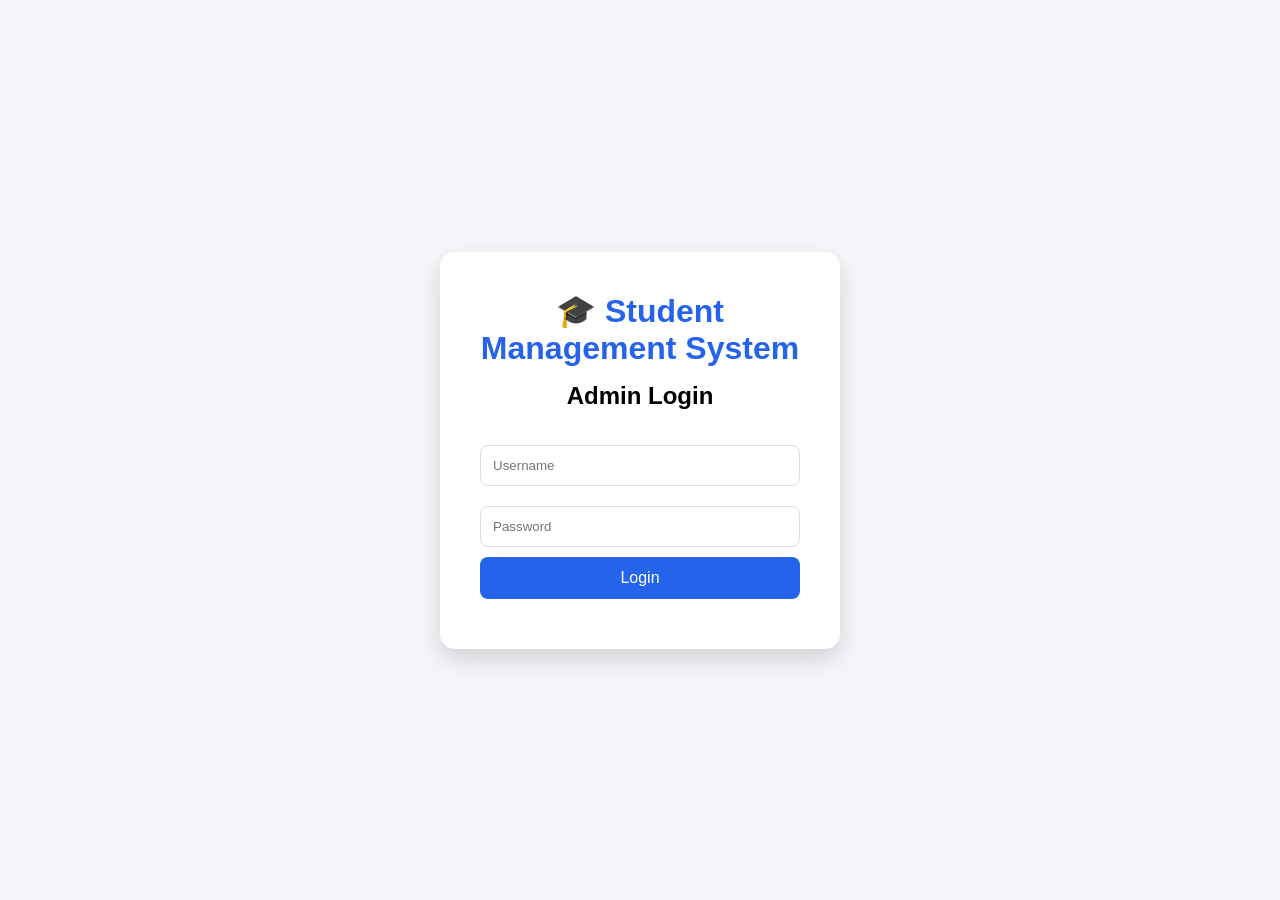
<file: login.html>
<!DOCTYPE html>
<html lang="en">
<head>
    <meta charset="UTF-8">
    <meta name="viewport" content="width=device-width, initial-scale=1.0">
    <title>Login | Student Management System</title>

    <link rel="stylesheet" href="style.css">
</head>
<body>

<div class="login-container">

    <div class="login-card">

        <h1>🎓 Student Management System</h1>

        <h2>Admin Login</h2>

        <input
            type="text"
            id="username"
            placeholder="Username"
        >

        <input
            type="password"
            id="password"
            placeholder="Password"
        >

        <button onclick="login()">
            Login
        </button>

        <p id="error"></p>

    </div>

</div>

<script src="auth.js"></script>

</body>
</html>
</file>
<file: style.css>
*{
    margin:0;
    padding:0;
    box-sizing:border-box;
    font-family:'Segoe UI',sans-serif;
}

body{
    background:#f4f6f9;
    min-height:100vh;
}

/* ================= LOGIN PAGE ================= */

.login-container{
    display:flex;
    justify-content:center;
    align-items:center;
    height:100vh;
}

.login-card{
    width:400px;
    background:white;
    padding:40px;
    border-radius:15px;
    box-shadow:0 10px 25px rgba(0,0,0,0.15);
    text-align:center;
}

.login-card h1{
    color:#2563eb;
    margin-bottom:15px;
}

.login-card h2{
    margin-bottom:25px;
}

.login-card input{
    width:100%;
    padding:12px;
    margin:10px 0;
    border:1px solid #ddd;
    border-radius:8px;
    outline:none;
}

.login-card button{
    width:100%;
    padding:12px;
    border:none;
    background:#2563eb;
    color:white;
    font-size:16px;
    border-radius:8px;
    cursor:pointer;
    transition:0.3s;
}

.login-card button:hover{
    background:#1d4ed8;
}

#error{
    color:red;
    margin-top:10px;
}

/* ================= SIDEBAR ================= */

.sidebar{
    position:fixed;
    left:0;
    top:0;
    width:250px;
    height:100vh;
    background:#1e293b;
    color:white;
    padding:20px;
}

.sidebar h2{
    text-align:center;
    margin-bottom:30px;
}

.sidebar ul{
    list-style:none;
}

.sidebar ul li{
    padding:15px;
    margin-bottom:10px;
    border-radius:8px;
    cursor:pointer;
    transition:0.3s;
}

.sidebar ul li:hover{
    background:#334155;
}

/* ================= MAIN CONTENT ================= */

.main-content{
    margin-left:270px;
    padding:30px;
}

.main-content h1{
    margin-bottom:20px;
}

/* ================= DASHBOARD CARDS ================= */

.cards{
    display:grid;
    grid-template-columns:repeat(auto-fit,minmax(220px,1fr));
    gap:20px;
}

.card{
    background:white;
    padding:25px;
    border-radius:15px;
    box-shadow:0 5px 15px rgba(0,0,0,0.1);
    text-align:center;
}

.card h2{
    color:#2563eb;
    font-size:35px;
}

.card p{
    margin-top:10px;
    color:#666;
}

/* ================= CHART ================= */

.chart-container{
    margin-top:30px;
    background:white;
    padding:20px;
    border-radius:15px;
    box-shadow:0 5px 15px rgba(0,0,0,0.1);
}

/* ================= STUDENT PAGE ================= */

.container{
    max-width:1200px;
    margin:auto;
    padding:30px;
}

.container h1{
    text-align:center;
    margin-bottom:25px;
}

.top-bar{
    display:flex;
    justify-content:space-between;
    margin-bottom:20px;
    gap:15px;
}

.top-bar input{
    flex:1;
}

.top-bar input,
.student-form input{
    padding:12px;
    border:1px solid #ccc;
    border-radius:8px;
    outline:none;
}

.top-bar button{
    background:#2563eb;
    color:white;
    border:none;
    padding:12px 20px;
    border-radius:8px;
    cursor:pointer;
}

/* ================= FORM ================= */

.student-form{
    display:grid;
    grid-template-columns:repeat(auto-fit,minmax(200px,1fr));
    gap:15px;
    margin-bottom:25px;
}

.student-form button{
    background:#10b981;
    color:white;
    border:none;
    border-radius:8px;
    cursor:pointer;
    font-size:15px;
}

.student-form button:hover{
    background:#059669;
}

/* ================= TABLE ================= */

table{
    width:100%;
    border-collapse:collapse;
    background:white;
    border-radius:10px;
    overflow:hidden;
    box-shadow:0 5px 15px rgba(0,0,0,0.1);
}

table th{
    background:#2563eb;
    color:white;
    padding:15px;
}

table td{
    text-align:center;
    padding:15px;
    border-bottom:1px solid #eee;
}

table tr:hover{
    background:#f8fafc;
}

/* ================= ACTION BUTTONS ================= */

.edit-btn{
    background:#f59e0b;
    color:white;
    border:none;
    padding:8px 15px;
    border-radius:5px;
    cursor:pointer;
    margin-right:5px;
}

.delete-btn{
    background:#ef4444;
    color:white;
    border:none;
    padding:8px 15px;
    border-radius:5px;
    cursor:pointer;
}

.attendance-btn{
    background:#10b981;
    color:white;
    border:none;
    padding:8px 15px;
    border-radius:5px;
    cursor:pointer;
}

/* ================= EXPORT BUTTONS ================= */

.export-buttons{
    margin-top:25px;
    display:flex;
    justify-content:center;
    gap:15px;
}

.export-buttons button{
    background:#2563eb;
    color:white;
    border:none;
    padding:12px 25px;
    border-radius:8px;
    cursor:pointer;
}

.export-buttons button:hover{
    background:#1d4ed8;
}

/* ================= DARK MODE ================= */

.dark-mode{
    background:#0f172a;
    color:white;
}

.dark-mode .container,
.dark-mode .card,
.dark-mode .chart-container,
.dark-mode table,
.dark-mode .login-card{
    background:#1e293b;
    color:white;
}

.dark-mode table td{
    border-color:#334155;
}

.dark-mode input{
    background:#334155;
    color:white;
    border:none;
}

/* ================= RESPONSIVE ================= */

@media(max-width:768px){

    .sidebar{
        width:100%;
        height:auto;
        position:relative;
    }

    .main-content{
        margin-left:0;
    }

    .top-bar{
        flex-direction:column;
    }

    .student-form{
        grid-template-columns:1fr;
    }

    table{
        display:block;
        overflow-x:auto;
    }
}
.chart-container{
    margin-top:30px;
    background:white;
    padding:20px;
    border-radius:15px;
    box-shadow:0 5px 15px rgba(0,0,0,0.1);
    height:500px;
}

#studentChart{
    width:100% !important;
    height:400px !important;
}
</file>
